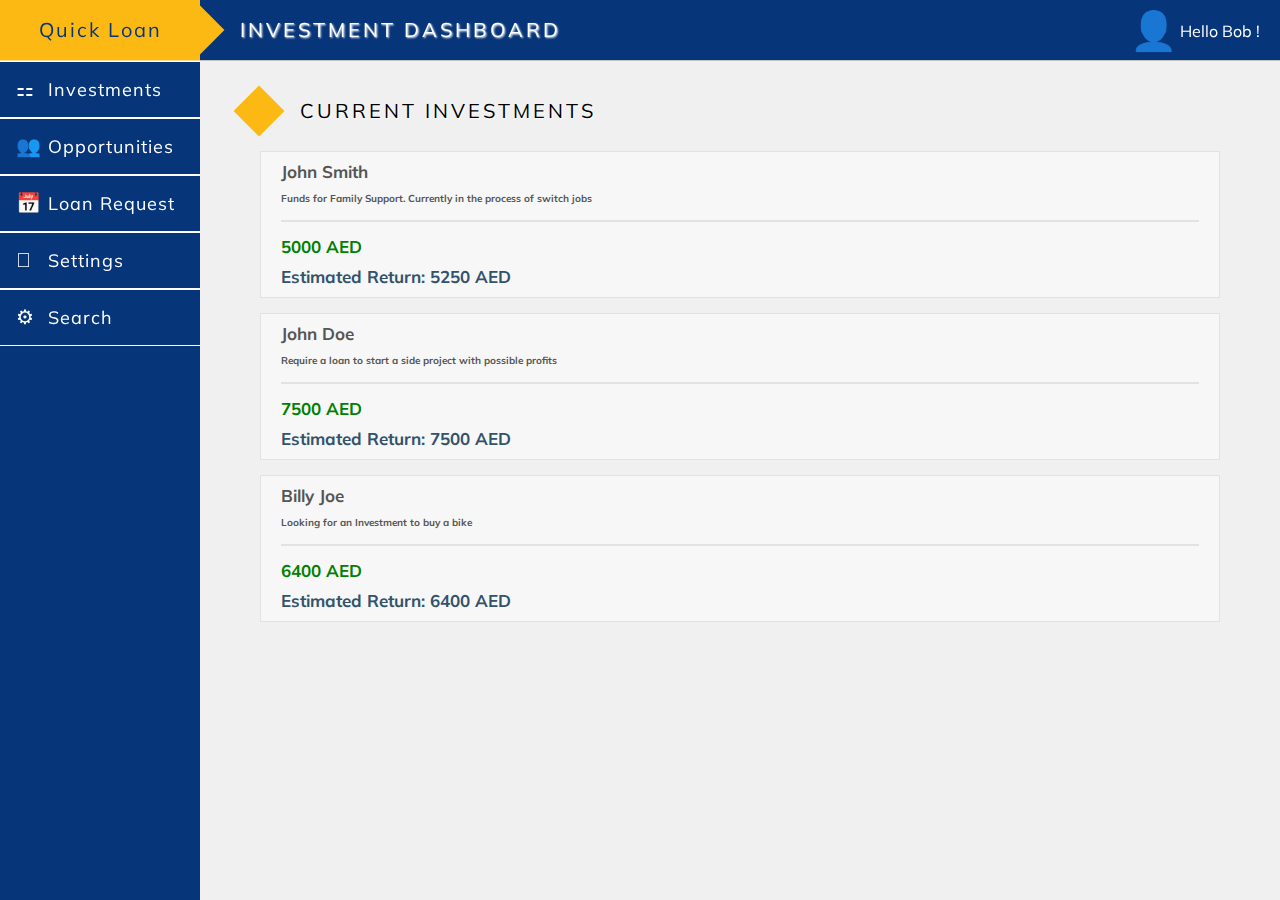
<file: index.html>
<!DOCTYPE html>
<html lang="en">
<head>
    <meta charset="UTF-8">
    <meta name="viewport" content="width=device-width, initial-scale=1.0">
    <title>Emirates NBD</title>

    <link rel = 'stylesheet' href='./index.css'>
    <script
        src="https://code.jquery.com/jquery-3.4.1.min.js"
        integrity="sha256-CSXorXvZcTkaix6Yvo6HppcZGetbYMGWSFlBw8HfCJo="
        crossorigin="anonymous"></script>
</head>
<body>
        <span class="bckg"></span>
        <header>
          <h1>Quick Loan</h1>
          <nav>
            <ul>
              <li>
                <a href="./index.html" data-title="Investments Dashboard">Investments</a>
              </li>
              <li>
                <a href="./opportunties.html" data-title="Opportunities Dashboard">Opportunities</a>
              </li>
              <li>
                <a href="javascript:void(0);" data-title="Loan Request Dashboard">Loan Request</a>
              </li>
              <li>
                <a href="javascript:void(0);" data-title="Settings">Settings</a>
              </li>
              <li>
                <a href="javascript:void(0);" data-title="Search">Search</a>
              </li>
            </ul>
          </nav>
        </header>
        <main>
          <div class="title">
            <h2>Investment Dashboard</h2>
            <a href="javascript:void(0);">Hello Bob !</a>
          </div>
        
        <h2 style = "left: 60px; top: 20px; color: black;"> Current Investments</h2>
          <article class="larg">
            <div>
            <h3>John Smith
            <h5> Funds for Family Support. Currently in the process of switch jobs</h5> 
            <div class = "line"></div>
            <h3 style="color:green;line-height: 20px;">5000 AED</h3> <h3 style="color:#33526b">Estimated Return: 5250 AED</h3> 
            </h3>
              <p> Description:</br> Funds for Family Support. Currently on the process of switch jobs </p><p> Time-Frame: </br> 3 months </p> <p> Interest Rate: <br> 5% </p> <p>Entity: <br> John Smith  </p> <p> Date of Payment: <br/> 06/09/2019</p>
            </div>
            <div>
             <h3>John Doe
                 <h5> Require a loan to start a side project with possible profits</h5> 
                <div class = "line"></div>
                 <h3 style="color:green;line-height: 20px;">7500 AED</h3> <h3 style="color:#33526b">Estimated Return: 7500 AED</h3> 
                </h3>
                 <p> Description:</br> Require a loan to start a side project with possible profits, I require funding to open my own restuarant </p><p> Time-Frame: </br> 5 months </p> <p> Interest Rate: <br> 2.5% </p> <p>Entity: <br> Pablo's Kitchen  </p> <p> Date of Payment: <br/> 05/07/2019</p>             
            </div>
            <div>
            <h3>Billy Joe
            <h5> Looking for an Investment to buy a bike</h5> 
            <div class = "line"></div>
            <h3 style="color:green;line-height: 20px;">6400 AED</h3> <h3 style="color:#33526b">Estimated Return: 6400 AED</h3> 
            </h3>
            <p> Description:</br> Looking to get a bike so I can commute to work</p><p> Time-Frame: </br> 2.5 months </p> <p> Interest Rate: <br> 2% </p> <p>Entity: <br> Billy Joe  </p> <p> Date of Payment: <br/> 04/08/2019</p>             
           
            </div>
          </article>
        </main>
    
</body>

<script src="./index.js"></script>
</html>
</file>
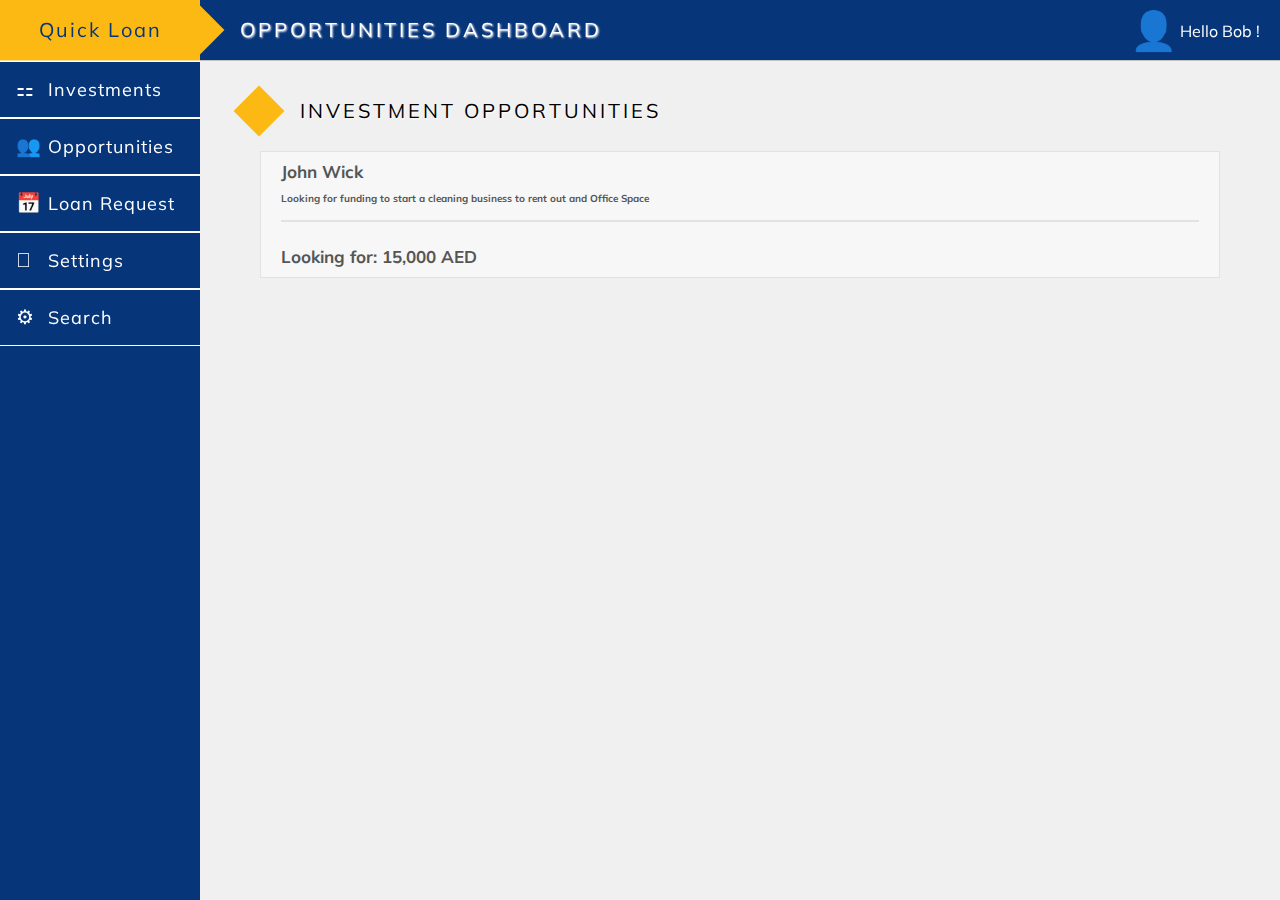
<file: opportunties.html>
<!DOCTYPE html>
<html lang="en">
<head>
    <meta charset="UTF-8">
    <meta name="viewport" content="width=device-width, initial-scale=1.0">
    <meta http-equiv="X-UA-Compatible" content="ie=edge">
    <title>Document</title>

    <link rel = 'stylesheet' href='./index.css'>
    <script
        src="https://code.jquery.com/jquery-3.4.1.min.js"
        integrity="sha256-CSXorXvZcTkaix6Yvo6HppcZGetbYMGWSFlBw8HfCJo="
        crossorigin="anonymous"></script>
</head>
<body>
        <span class="bckg"></span>
        <header>
          <h1>Quick Loan</h1>
          <nav>
            <ul>
              <li>
                <a href="./index.html" data-title="Investments Dashboard">Investments</a>
              </li>
              <li>
                <a href="./opportunties.html" data-title="Opportunities Dashboard">Opportunities</a>
              </li>
              <li>
                <a href="javascript:void(0);" data-title="Loan Request Dashboard">Loan Request</a>
              </li>
              <li>
                <a href="javascript:void(0);" data-title="Settings">Settings</a>
              </li>
              <li>
                <a href="javascript:void(0);" data-title="Search">Search</a>
              </li>
            </ul>
          </nav>
        </header>
        <main>
          <div class="title">
            <h2>Opportunities Dashboard</h2>
            <a href="javascript:void(0);">Hello Bob !</a>
          </div>
        
        <h2 style = "left: 60px; top: 20px; color: black;"> Investment Opportunities</h2>
          <article class="larg">
            <div>
            <h3> John Wick
            <h5> Looking for funding to start a cleaning business to rent out and Office Space</h5> 
            <div class = "line"></div>
            <h3 style="line-height: 40px;">Looking for: 15,000 AED</h3> 
            </h3>
              <p> Description:</br> Looking to start a cleaning business dealing with specific situations </p><p> Time-Frame: </br> 6 months </p> <p> Interest Rate: <br> 5% </p> <p>Entity: <br> Excommunicado </p> <p> Date of Return Payment: <br/> 06/09/2019 </p>
            </div>
          </article>
        </main>
    
</body>

<script src="./index.js"></script>
</html>
</file>
<file: index.css>
@import url(http://weloveiconfonts.com/api/?family=entypo);
 @import url(https://fonts.googleapis.com/css?family=Muli);
 body {
	 display: -webkit-box;
	 display: -moz-box;
	 display: -ms-flexbox;
	 display: -webkit-flex;
	 display: flex;
	 margin: 0;
	 padding: 0;
	 background-color: #f0f0f0;
	 font-family: Muli, sans-serif;
	 color: #444;
}
 ul {
	 list-style: none;
	 margin-top: 0;
	 padding: 0;
}
 a {
	 cursor: pointer;
	 display: block;
	 color: #ffffff;
	 text-decoration: none;
}
 .bckg {
	 background-color: #06357a;
	 width: 200px;
	 height: 100%;
	 position: fixed;
	 left: 0;
	 top: 0;
}
 h1 {
	 text-align: center;
	 font-weight: normal;
	 color: #06357a;
	 line-height: 60px;
	 margin: 0;
	 font-size: 20px;
	 letter-spacing: 2px;
	 background-color: #fdb913;
	 border-bottom: 1px solid rgba(255, 255, 255, 0.57);
}
 h2 {
	 font-size: 20px;
	 text-transform: uppercase;
	 margin: 0;
	 letter-spacing: 3px;
	 color: #fff;
	 font-weight: normal;
	 padding-left: 40px;
	 line-height: 60px;
	 text-shadow: 1px 1px 2px #fff;
	 position: relative;
	 flex: 1;
	 -webkit-flex: 1;
	 -ms-flex: 1;
}
 h2:before {
	 content: '';
	 width: 36px;
	 height: 36px;
	 position: absolute;
	 left: -19px;
	 top: 12px;
	 background-color: #fdb913;
	 -webkit-transform: rotate(45deg);
	 -moz-transform: rotate(45deg);
	 transform: rotate(45deg);
}
 h3 {
	 font-size: 17px;
	 margin: 0;
	 line-height: 40px;
	 color: #555;
	 cursor: pointer;
	 position: relative;
}
 header {
	 width: 200px;
	 height: 100%;
	 float: left;
	 position: relative;
	 z-index: 99;
}
 header nav ul li {
	 border-bottom: 1px solid #ffffff;
	 padding-left: 48px;
	 transition: all 0.6s;
	 border-top: 1px solid #ffffff;
}
 header nav ul li:hover {
	 background-color: #454952;
	 transition: all 0.6s;
	 border-bottom: 1px solid #797979;
}
 header nav ul li:hover a {
	 color: #fff;
	 transition: all 0.6s;
}
 header nav ul li a {
	 line-height: 55px;
	 font-size: 18px;
	 position: relative;
	 letter-spacing: 1px;
	 transition: all 0.6s;
}
 header nav ul li a:before {
	 font-family: 'entypo', sans-serif;
	 font-size: 20px;
	 position: absolute;
	 left: -32px;
}
 header nav ul li:first-child a:before {
	 content: "\268f";
}
 header nav ul li:nth-child(2) a:before {
	 content: "\1f465";
}
 header nav ul li:nth-child(3) a:before {
	 content: "\1f4c5";
}
 header nav ul li:nth-child(4) a:before {
	 content: "\e771";
}
 header nav ul li:nth-child(5) a:before {
	 content: "\2699";
}
 header nav ul li:nth-child(6) a:before {
	 content: "\1f50d";
}
 main {
	 flex: 1;
	 -webkit-flex: 1;
	 -ms-flex: 1;
}
 .title {
	 background-color: #06357a;
	 border-bottom: 1px solid #c0c1c0;
	 height: 60px;
	 display: -webkit-box;
	 display: -moz-box;
	 display: -ms-flexbox;
	 display: -webkit-flex;
	 display: flex;
}
 .title a {
	 color: #fff;
	 width: auto;
	 margin: 0 20px;
	 float: right;
	 line-height: 62px;
	 position: relative;
	 text-decoration: none;
	 transition: all 0.5s;
}
 .title a:before {
	 content: "\1f464";
	 font-size: 38px;
	 position: absolute;
	 left: -50px;
	 font-family: 'entypo';
}
 a:hover {
	 color: #33526b;
	 transition: all 0.5s;
}
 .larg {
	 max-width: 960px;
	 margin: 30px auto;
	 padding: 0 30px;
}
 .larg div {
	 background-color: #f7f7f7;
	 border: 1px solid #e2e2e2;
	 padding: 0 20px;
	 margin: 15px 0;
}
 .larg div:hover {
	 background-color: #fafafa;
}
 .larg div h3 span {
	 font-family: 'entypo';
	 font-size: 19px;
	 position: absolute;
	 right: 0;
	 transition: all 0.6s;
}
 .larg div h3 span.close {
	 -webkit-transform: rotate(180deg);
	 transition: all 0.5s;
}
 .larg div p {
	 display: none;
	 margin-left: 10px;
	 padding: 0 15px;
	 border-left: 1px solid #ccc;
}
 
img{
    width: 200px;
    height:100px;
}

h5{
    font-size: 10px;
	 margin: 0;
	 line-height: 15tpx;
	 color: #555;
	 cursor: pointer;
	 position: relative;
}

.line {
    border-bottom: 1px solid rgba(0,0,0);
    margin: 8px;
  }

  .button {
    background-color: #4CAF50;
    border: none;
    color: white;
    padding: 15px 32px;
    text-align: center;
    text-decoration: none;
    display:inline-flex ;
    font-size: 16px;
    margin: 4px 2px;
    cursor: pointer;
  }
</file>
